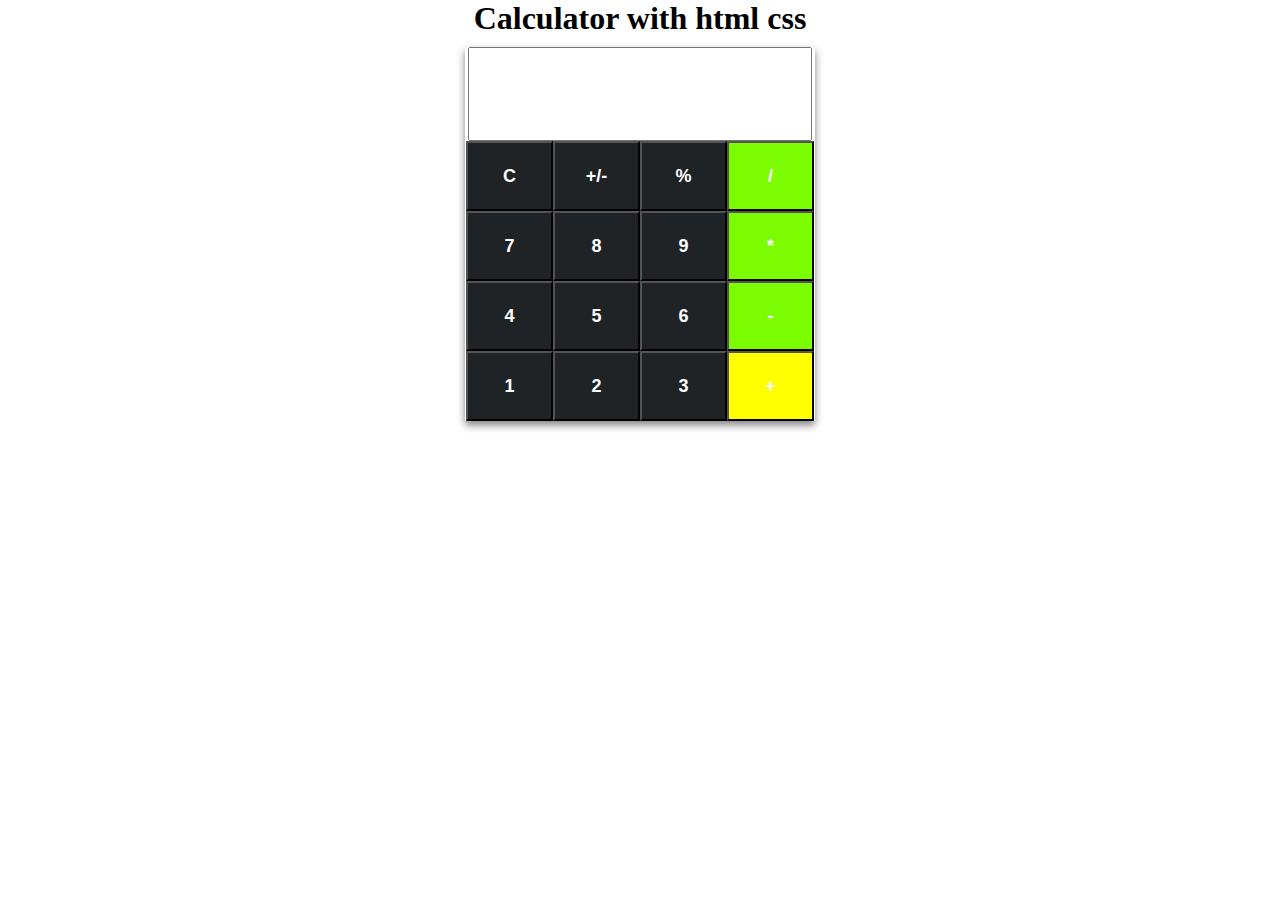
<file: basicCalculator.html>
<!DOCTYPE html>
<html lang="en">
<head>
    <meta charset="UTF-8">
    <meta http-equiv="X-UA-Compatible" content="IE=edge">
    <meta name="viewport" content="width=device-width, initial-scale=1.0">
    <title>Basic Calculator</title>
    <link rel="stylesheet" href="style.css">
</head>
<body>
    <h1>Calculator with html css</h1>
    <div class="card">
        <div class="calc-head">
            <input type="text" id="result" maxlength="10">

        </div>
        <div class="calc-body">
            <div>
                <input class="btn" type="button" value="C" onclick="DeleteMe()">
                <input class="btn" type="button" value="+/-" onclick="calculator('+/-')">
                <input class="btn" type="button" value="%" onclick="calculator('$')">
                <input class="btn btn-style" type="button" value="/">
            </div>

            <div>
                <input class="btn" type="button" value="7">
                <input class="btn" type="button" value="8">
                <input class="btn" type="button" value="9">
                <input class="btn btn-style" type="button" value="*">
            </div>

            <div>
                <input class="btn" type="button" value="4">
                <input class="btn" type="button" value="5">
                <input class="btn" type="button" value="6">
                <input class="btn btn-style" type="button" value="-">
            </div>

            <div>
                <input class="btn" type="button" value="1">
                <input class="btn" type="button" value="2">
                <input class="btn" type="button" value="3">
                <input class="btn" style="background-color: yellow;" type="button" value="+">
            </div>

        </div>

    </div>
    
</body>
</html>
</file>
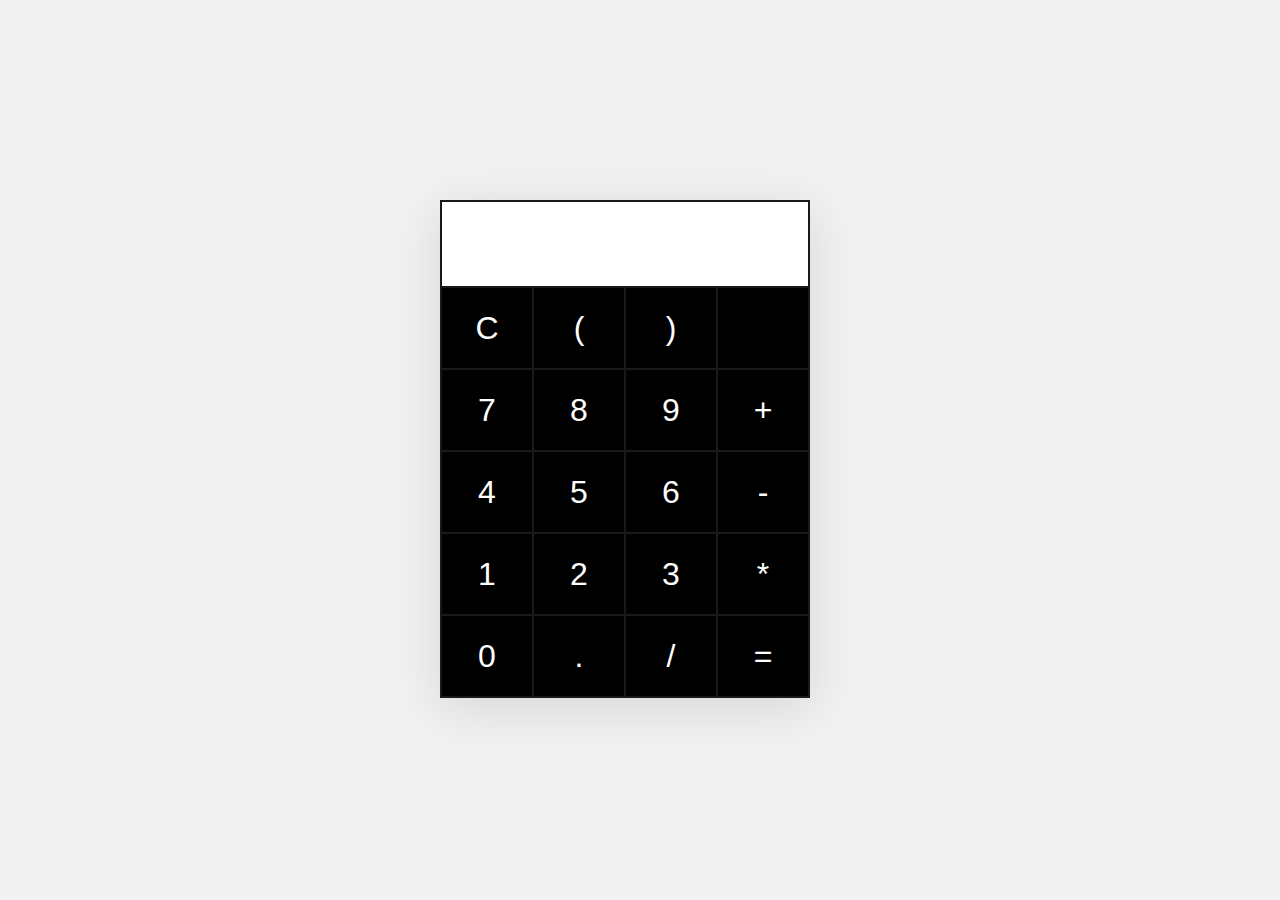
<file: calculator.html>
<!DOCTYPE html>
<html lang="en">
<head>
    <meta charset="UTF-8">
    <meta http-equiv="X-UA-Compatible" content="IE=edge">
    <meta name="viewport" content="width=device-width, initial-scale=1.0">
    <title>Calculator</title>
    <style>
        *{
            margin: 0%;
            padding: 0%;
        }
        body{
            background-color: #f1f1f1;
        }
        .calculatorBoy{
            position: absolute;
            top: 50%;
            left: 50%;
            transform: translate(-50% , -50%);
            width: 400px;
            height: 500px;
        }
        table{
            border-collapse: collapse;
            background-color: #fff;
            box-shadow: 0px 10px 50px rgba(0, 0, 0, 0.11);
            border: 2px solid;
        }
        td{
            text-align: center;
            color: #fff1;
            border: 2px solid #191919;
        }
        input[type="button"] {
            width: 90px;
            height: 80px;
            color: #fff;
            background-color: black;
            font-size: 2rem;
            border: none;
            cursor: pointer;
            transition: 0.2s ease-in-out;
            
        }
        input[type="button"]:hover {
            background-color: #19d;
            outline: none;
        }
        input[type="text"] {
            width: 340px;
            height: 80px;
            text-align: right;
            padding: 2px;
            outline: none !important;
            border: none !important;
            font-size: 30px;
        }
    </style>
</head>
<body>
    <div class="calculatorBoy">
        <table>
            <tr>
                <td colspan="4"><input type="text" id="myResult"></td>
            </tr>
            <tr>
                <td><input type="button" value="C" onclick="DeleteMe()"></td>
                <td><input type="button" value="(" onclick="calculator('(')"></td>
                <td><input type="button" value=")" onclick="calculator(')')"></td>
                <td><input type="button" value=" " onclick="calculator('')"></td>
                
            </tr>

            <tr>
                <td><input  type="button" value="7" onclick="calculator('7')"></td>
                <td><input  type="button" value="8" onclick="calculator('8')"></td>
                <td><input  type="button" value="9" onclick="calculator('9')"></td>
                <td><input  type="button" value="+" onclick="calculator('+')"></td>
            </tr>

            <tr>
                <td><input  type="button" value="4" onclick="calculator('4')"></td>
                <td><input  type="button" value="5" onclick="calculator('5')"></td>
                <td><input  type="button" value="6" onclick="calculator('6')"></td>
                <td><input  type="button" value="-" onclick="calculator('-')"></td>
            </tr>

            <tr>
                <td><input type="button" value="1" onclick="calculator('1')"></td>
                <td><input  type="button" value="2" onclick="calculator('2')"></td>
                <td><input  type="button" value="3" onclick="calculator('3')"></td>
                <td><input  type="button" value="*" onclick="calculator('*')"></td>
            </tr>

            <tr>
                <td><input  type="button" value="0" onclick="calculator('0')"></td>
                <td><input  type="button" value="." onclick="calculator('.')"></td>
                <td><input  type="button" value="/" onclick="calculator('/')"></td>
                <td><input  type="button" value="=" onclick="Answer()"></td>
            </tr>
        </table>

        <script>
            function DeleteMe(){
                document.getElementById('myResult').value="";

            }

            function calculator(newValue){
                document.getElementById('myResult').value +=newValue;

            }

            function Answer(){
                const a=document.getElementById('myResult').value;
                const b=eval(a);
                document.getElementById('myResult').value=b;
                

            }
        </script>
    </div>
    
</body>
</html>
</file>
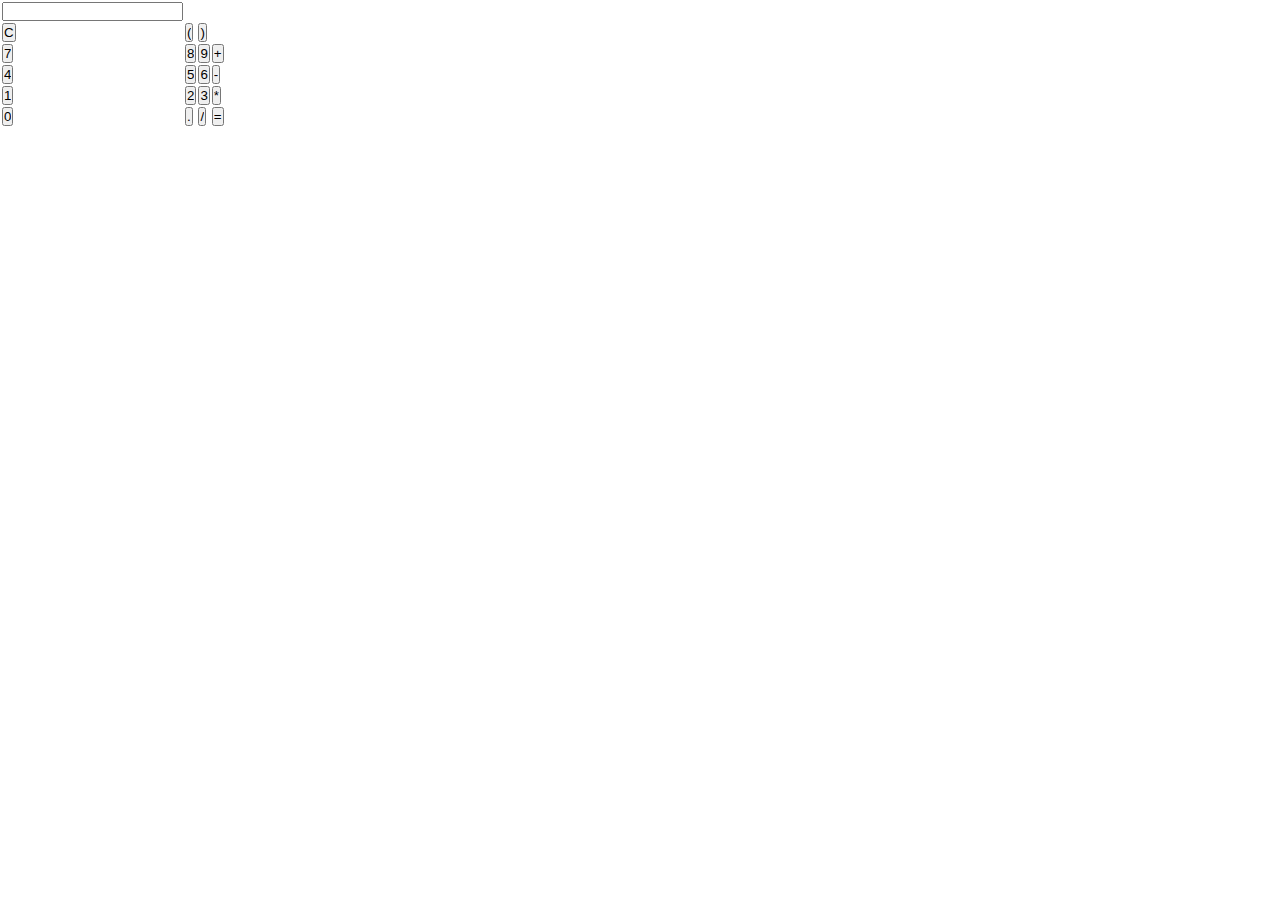
<file: practiceCalculator.html>
<!DOCTYPE html>
<html lang="en">
<head>
    <meta charset="UTF-8">
    <meta http-equiv="X-UA-Compatible" content="IE=edge">
    <meta name="viewport" content="width=device-width, initial-scale=1.0">
    <title>Calculator Practice</title>
    <style>
        *{
            margin: 0%;
            padding: 0%;
        }
    </style>
</head>
<body>
    <div class="calculatorBoy">
        <table>
            <tr>
                <td><input type="text" id="myResult"></td>
            </tr>

            <tr>
                <td><input type="button" value="C" onclick="DeleteMe()"></td>
                <td><input type="button" value="(" onclick="calculator('(')"></td>
                <td><input type="button" value=")" onclick="calculator(')')"></td>
            </tr>

            <tr>
                <td><input type="button" value="7" onclick="calculator('7')"></td>
                <td><input type="button" value="8" onclick="calculator('8')"></td>
                <td><input type="button" value="9" onclick="calculator('9')"></td>
                <td><input type="button" value="+" onclick="calculator('+')"></td>
            </tr>

            <tr>
                <td><input type="button" value="4" onclick="calculator('4')"></td>
                <td><input type="button" value="5" onclick="calculator('5')"></td>
                <td><input type="button" value="6" onclick="calculator('6')"></td>
                <td><input type="button" value="-" onclick="calculator('-')"></td>
            </tr>

            <tr>
                <td><input type="button" value="1" onclick="calculator('1')"></td>
                <td><input type="button" value="2" onclick="calculator('2')"></td>
                <td><input type="button" value="3" onclick="calculator('3')"></td>
                <td><input type="button" value="*" onclick="calculator('*')"></td>
            </tr>

            <tr>
                <td><input type="button" value="0" onclick="calculator('0')"></td>
                <td><input type="button" value="." onclick="calculator('.')"></td>
                <td><input type="button" value="/" onclick="calculator('/')"></td>
                <td><input type="button" value="=" onclick="Answer()"></td>
            </tr>
        </table>

        <script>
            function DeleteMe(){
                document.getElementById('myResult').value="";
            }

            function calculator(newValue){
                document.getElementById("myResult").value +=newValue;
            }

            function Answer(){
                const a = document.getElementById('myResult').value;
                const b=eval(a);
                document.getElementById('myResult').value=b;


            }
            
        </script>
    </div>
    
</body>
</html>
</file>
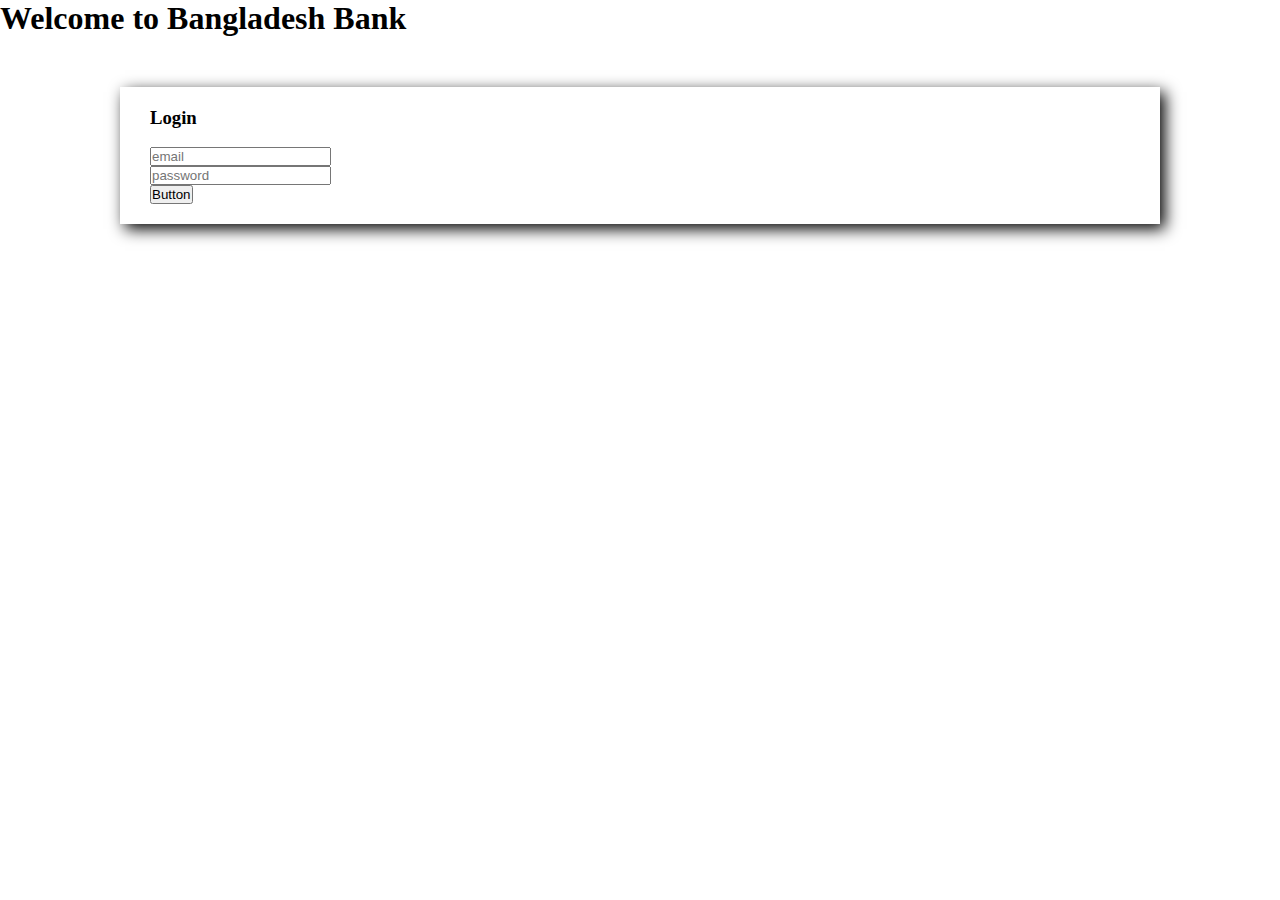
<file: bank/bank.html>
<!DOCTYPE html>
<html lang="en">
<head>
    <meta charset="UTF-8">
    <meta http-equiv="X-UA-Compatible" content="IE=edge">
    <meta name="viewport" content="width=device-width, initial-scale=1.0">
    <title>Bangladesh Bank</title>
    <link href="https://cdn.jsdelivr.net/npm/bootstrap@5.1.3/dist/css/bootstrap.min.css" rel="stylesheet" integrity="sha384-1BmE4kWBq78iYhFldvKuhfTAU6auU8tT94WrHftjDbrCEXSU1oBoqyl2QvZ6jIW3" crossorigin="anonymous">

    <style>
        *{
            margin: 0%;
            padding: 0%;
        }
        .login-area{
            
            margin: 50px 120px;
            box-shadow: 5px 5px 15px;
            padding: 20px 30px;
        }
        #container-area{
            display: none;
           

        }
        .cat1{
            background-color: brown;
        }
        .cat2{
            background-color: chartreuse;
        }
        .cat3{
            background-color: darkgreen;
        }
        .cat1, .cat2, .cat3{
            padding: 10px 20px;
            border-radius: 10px;
            margin: 20px 30px;
        }
        .cat4, .cat5{
            /* box-shadow: 5px 5px 12px gray;
            padding: 10px 20px;
            margin: 50px;
            
            
            border-radius: 10px; */

            margin-top: 50px;
            box-shadow: 5px 5px 15px;
            padding:40px;
            box-shadow: 5px 5px 10px gray;
        }
        .cat4{
            margin-left: 30px;
        }
        .cat5{
            margin-right: 30px;
        }
    </style>
</head>
<body>
    <div id="container">
        <h1 class="text-center">Welcome to Bangladesh Bank</h1>
        <div class="login-area">
            <h3>Login</h3><br>
            <input type="email" placeholder="email" class="form-control"><br>
            <input type="password" placeholder="password" class="form-control"><br>
            <input id="addBtn" type="button" value="Button">
        </div>

    </div>
   
    <div id="container-area">
        <div class="row">
            <div class="col-md-4">
                <div class="cat1">
                    <h4>Deposit</h4>
                <h1>$ <span id="currentDeposit">00</span></h1>

                </div>
                
            </div>
            <div class="col-md-4">
                <div class="cat2">
                    <h4>Withdrow</h4>
                    <h1>$ <span id="currentWithdrow">00</span></h1>
                </div>
            </div>
            <div class="col-md-4">
               <div class="cat3">
                <h4>Balance</h4>
                <h1>$ <span id="totalBalance">1240</span></h1>
               </div>
            </div>
        </div>
        <div id="last-area">
            <div class="row">
                <div class="col-md-6">
                    <div class="cat4">
                        <h3>Deposit</h3>
                    <input id="depositAmount" type="text" class="form-control" placeholder="$ amount you want to deposit"><br>
                    <input id="depositBtn" class="btn btn-primary" type="button" value="Deposit">
                    </div>
                    
    
                </div>
                <div class="col-md-6">
                    <div class="cat5">
                        <h3>Withdrow</h3>
                    <input id="withdrowAmount" type="text" class="form-control" placeholder="$ amount you want to Withdrow"><br>
                    <input id="withdrowBtn" class="btn btn-primary" type="button" value="Withdrow">
                    </div>
                    
    
                </div>
        </div>
        
        </div>
    </div>



    <script>
        // login eventhandler
       const addButton=document.getElementById('addBtn').addEventListener('click', function(){
           const login=document.getElementById('container').style.display='none';
           const loginArea=document.getElementById('container-area').style.display='block';
       })
    //    deposit handler
    const depositBtn=document.getElementById('depositBtn').addEventListener('click', function(){
        const depositNumber=getInputNumber('depositAmount');


        updateSpanText("currentDeposit", depositNumber)

        updateSpanText("totalBalance", depositNumber)

        document.getElementById('depositAmount').value='';


    })

    //withdrow handler

    const withdrowBtn=document.getElementById('withdrowBtn').addEventListener('click', function(){
     const withdrowNumber=getInputNumber('withdrowAmount');

     updateSpanText('currentWithdrow', withdrowNumber);
     updateSpanText("totalBalance",-1* withdrowNumber);
     document.getElementById('withdrowAmount').value='';
      
    })

    function getInputNumber(id){
        const amount=document.getElementById(id).value;
        const amountNumber=parseFloat(amount);
        return amountNumber;
    }


    function updateSpanText(id, depositNumber){
        const current=document.getElementById(id).innerText;
        const currentNumber=parseFloat(current);
        const total=depositNumber+currentNumber;
        document.getElementById(id).innerText=total;
    }

   
    


    </script>
    <script src="https://cdn.jsdelivr.net/npm/@popperjs/core@2.10.2/dist/umd/popper.min.js" integrity="sha384-7+zCNj/IqJ95wo16oMtfsKbZ9ccEh31eOz1HGyDuCQ6wgnyJNSYdrPa03rtR1zdB" crossorigin="anonymous"></script>
<script src="https://cdn.jsdelivr.net/npm/bootstrap@5.1.3/dist/js/bootstrap.min.js" integrity="sha384-QJHtvGhmr9XOIpI6YVutG+2QOK9T+ZnN4kzFN1RtK3zEFEIsxhlmWl5/YESvpZ13" crossorigin="anonymous"></script>
</body>
</html>
</file>
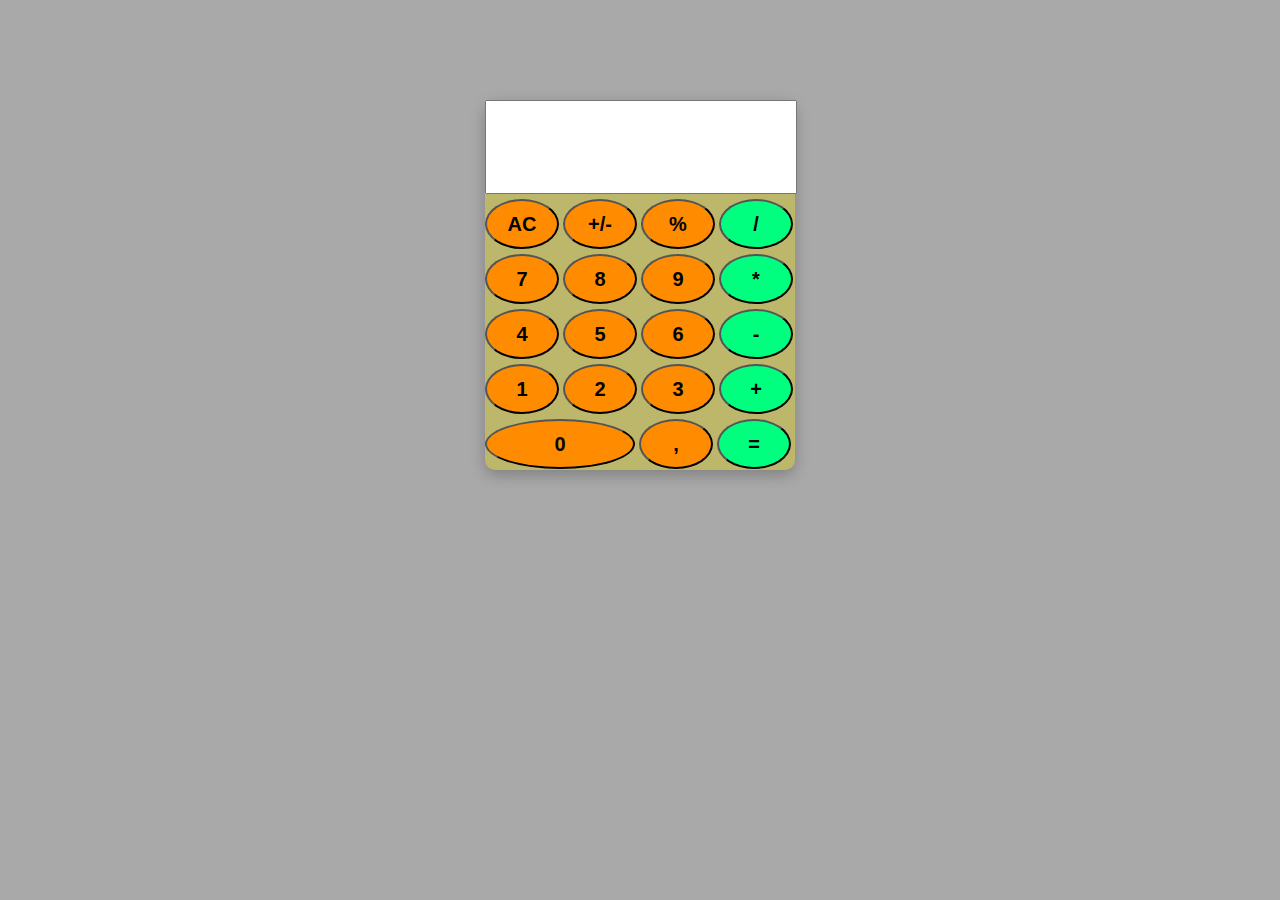
<file: calculator-2/calculator3.html>
<!DOCTYPE html>
<html lang="en">
<head>
    <meta charset="UTF-8">
    <meta http-equiv="X-UA-Compatible" content="IE=edge">
    <meta name="viewport" content="width=device-width, initial-scale=1.0">
    <title>Simple Calculator</title>

    <style>
        *{
            margin: 0%;
            padding: 0%;
        }
        body{
            background-color: darkgray;
        }
        .container{
            display: block;
            flex-wrap: wrap;
            width: 310px;
            height: 370px;
            margin: 100px auto;
            background-color: darkkhaki;
            box-shadow: 0px 5px 15px gray;
            border-radius: 10px;
        }
        .container:hover{
            box-shadow: 0px 12px 30px green;

        }
        #myResult{
            height: 90px;
            width: 300px;
            text-align: right;
            padding: 0px 4px;
            font-size: 30px;
            font-weight: 700;
            letter-spacing: 3px;
        }
        .btn{
            height: 50px;
            width: 74px;
            border-radius: 50%;
            background-color: darkorange;
            color: black;
            font-size: 20px;
            font-weight: bold;
            margin-top: 5px;
        }
        .btn:hover{
            background-color: hotpink;
            transition: .3s;
            box-shadow: 0px 10px 20px yellow;
            transform: scale(1.3);
            transition: 1s;
        }
        .btn1{
            width: 150px;
        }
        .btn2{
            background-color: springgreen;
        }
    </style>
    
</head>
<body>
    <div class="container">
        <div class="calc-head">
            <input type="text" maxlength="10" id="myResult">
        </div>
        <div>
            <input class="btn" type="button" value="AC" onclick="DeleteMe()">
            <input class="btn" type="button" value="+/-" onclick="calculator('+/-')">
            <input class="btn" type="button" value="%" onclick="calculator('%')">
            <input class="btn btn2" type="button" value="/" onclick="calculator('/')">
        </div>

        <div>
            <input class="btn" type="button" value="7" onclick="calculator('7')">
            <input class="btn" type="button" value="8" onclick="calculator('8')">
            <input class="btn" type="button" value="9" onclick="calculator('9')">
            <input class="btn btn2" type="button" value="*" onclick="calculator('*')">
        </div>

        <div>
            <input class="btn" type="button" value="4" onclick="calculator('4')">
            <input class="btn" type="button" value="5" onclick="calculator('5')">
            <input class="btn" type="button" value="6" onclick="calculator('6')">
            <input class="btn btn2" type="button" value="-" onclick="calculator('-')">
        </div>

        <div>
            <input class="btn" type="button" value="1" onclick="calculator('1')">
            <input class="btn" type="button" value="2" onclick="calculator('2')">
            <input class="btn" type="button" value="3" onclick="calculator('3')">
            <input class="btn btn2" type="button" value="+" onclick="calculator('+')">
        </div>

        <div>
            <input class="btn btn1" type="button" value="0" onclick="calculator('0')">
            <input class="btn" type="button" value="," onclick="calculator(',')">
            <input class="btn btn2" type="button" value="=" onclick="Answer('=')">
           
        </div>
    </div>

    <script>
        function DeleteMe(){
            document.getElementById('myResult').value= "";

        };

        function calculator(newValue){
            document.getElementById('myResult').value += newValue;

        };

        function Answer(){
            const a=document.getElementById('myResult').value;
            const b=eval(a);
            document.getElementById('myResult').value=b;

        };
    </script>
    
</body>
</html>
</file>
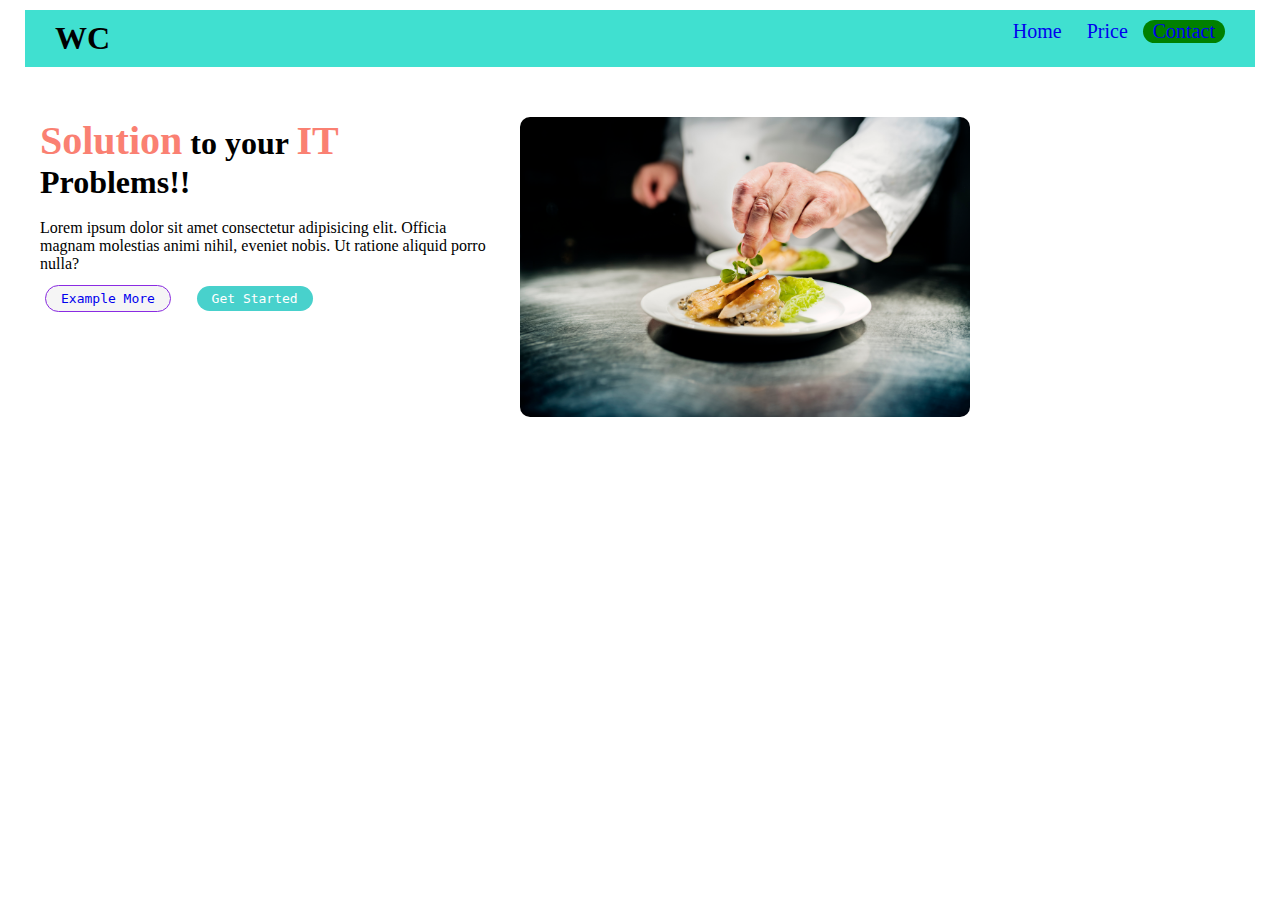
<file: resturant-images/index1.html>
<!DOCTYPE html>
<html lang="en">
<head>
    <meta charset="UTF-8">
    <meta http-equiv="X-UA-Compatible" content="IE=edge">
    <meta name="viewport" content="width=device-width, initial-scale=1.0">
    <title>New Website</title>
    <link rel="stylesheet" href="style1.css">
</head>
<body>
    <section class="top">
        <div class="navbar">
            <div class="logo">
                <h1>WC</h1>
                
    
            </div>
            <div class="nav">
                <ul>
                    <li class="link"><a href="#">Home</a></li>
                    <li class="link"><a href="#">Price</a></li>
                    <li class="link link3"><a href="#">Contact</a></li>
                </ul>
            </div>
         
    
        </div>

    </section>
    <section class="middle">
        <div class="half-width half">
            <h1><span>Solution</span> to your <span>IT</span> Problems!!</h1> <br>
        <p>Lorem ipsum dolor sit amet consectetur adipisicing elit. Officia magnam molestias animi nihil, eveniet nobis. Ut ratione aliquid porro nulla?</p><br>

        <pre><a class="anchor anchor1" href="#">Example More</a>  <a class="anchor anchor2" href="#">Get Started</a></pre>

        </div>
        <div class="half-width">
            <img class="image" src="resturant5.jpg" alt="">

            

        </div>
        

    </section>
  
    
    
</body>
</html>
</file>
<file: style.css>
* {
  margin: 0%;
  padding: 0%;
}
h1 {
  text-align: center;
}
.card {
  margin: 0 auto;
  max-width: 350px;
  text-align: center;
  margin-top: 10px;
  box-shadow: 0px 4px 8px 0px grey;
  transition: 0.3s;
  font-size: 0px;
}
.card:hover {
  box-shadow: 0px 16px 32px 0px grey;
}
.calc-head #result {
  width: 330px;
  height: 90px;
  font-size: 30px;
  font-weight: 700;
  text-align: right;
  padding: 0 5px;
  letter-spacing: 2px;
}
.btn {
  width: 87px;
  height: 70px;
  font-weight: bold;
  font-size: 18px;
  background-color: #1f2326;
  color: #fff;
}
.btn-style {
  background-color: lawngreen;
}
.btn:hover {
  background-color: lightcoral;
}
</file>
<file: resturant-images/style1.css>
* {
  box-sizing: border-box;
  margin: 0%;
  padding: 0%;
}

.nav li {
  list-style: none;
}
.nav li > a {
  text-decoration: none;
  font-size: 20px;
  display: flex;
}
.navbar {
  padding: 10px 30px;
  margin: 10px 25px;
  display: flex;
  justify-content: space-between;
  background-color: turquoise;
}
.nav ul {
  display: flex;
}
.nav ul > li {
  margin-left: 5px;
  padding: 0px 10px;
}
.link:hover {
  border-bottom: 2px solid yellow;
}
.link3 {
  background-color: green;
  border-radius: 1000px;
  color: white;
}
.anchor {
  text-decoration: none;
}
.anchor2 {
  background-color: mediumturquoise;
  border-radius: 1000px;
  color: white;
  margin: 2px 5px;
  padding: 5px 15px;
}
.anchor1 {
  border: 1px solid blueviolet;
  padding: 5px 15px;
  margin: 2px 5px;
  border-radius: 1000px;
  background-color: whitesmoke;
}
.image {
  width: 450px;
  height: 100%;
  border-radius: 10px;
}
.half-width {
  float: left;
}
.half {
  width: 40%;
  padding-right: 30px;
  margin-bottom: 30px;
}
.top {
  margin-bottom: 50px;
}
.middle {
  height: 500px;
  margin: 10px 20px;
  padding: 0px 20px;
}
span {
  color: salmon;
  font-size: 40px;
}
</file>
